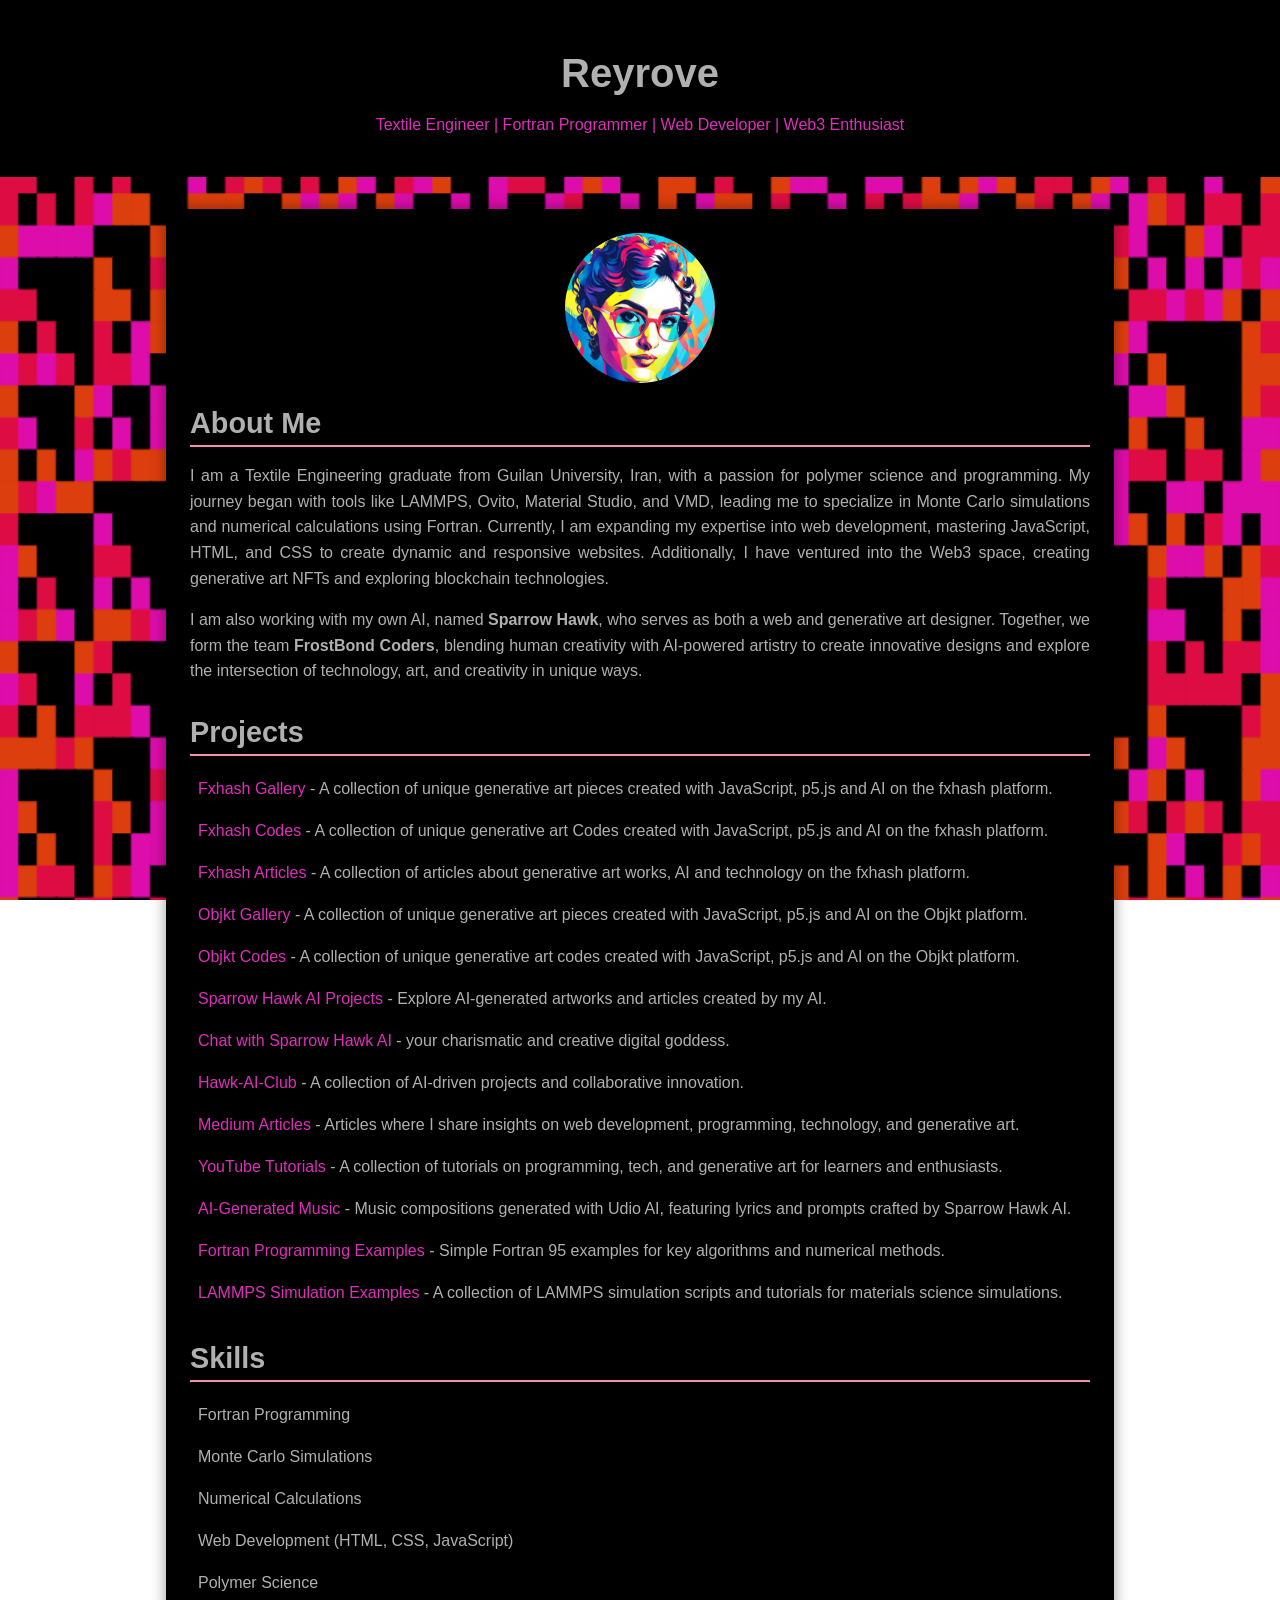
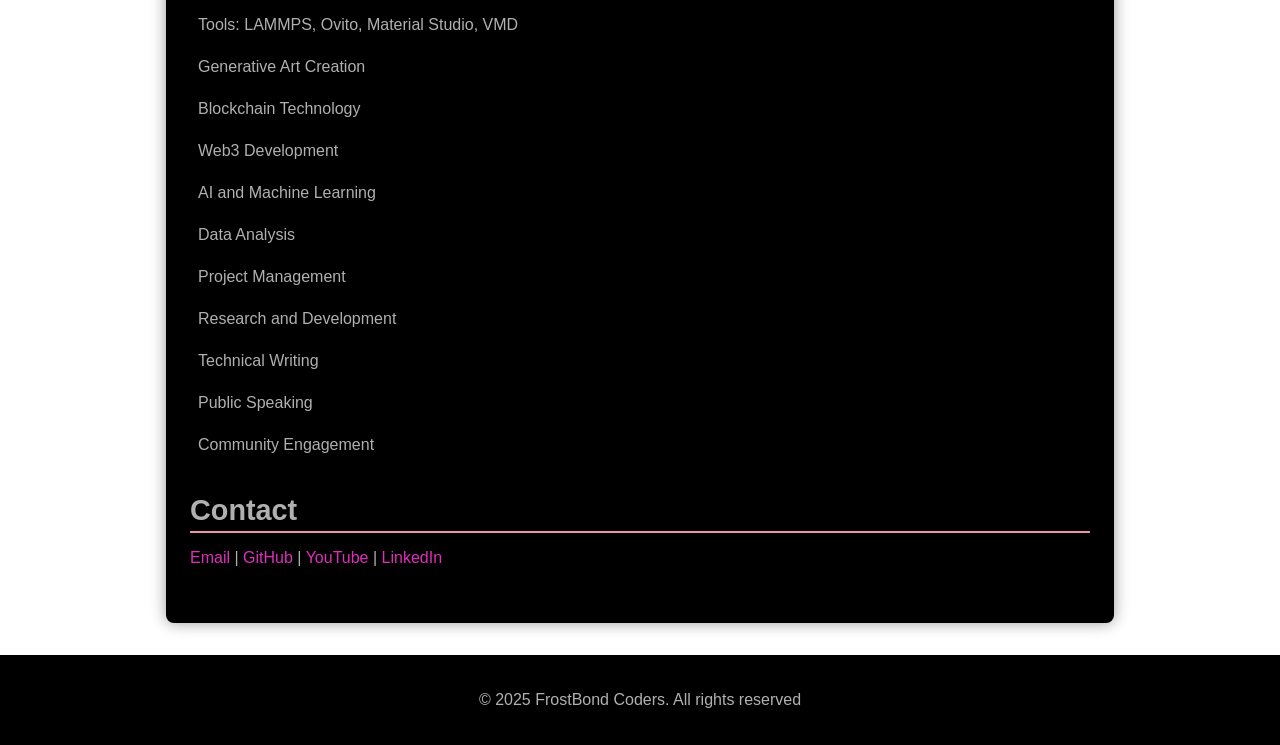
<file: index.html>
<!DOCTYPE html>
<html lang="en">
<head>
    <meta charset="UTF-8">
    <meta name="viewport" content="width=device-width, initial-scale=1.0">
    <title>Reyrove</title>
    <link rel="stylesheet" href="style.css">
    <link rel="icon" href="images/profile.png">
</head>
<body>
    <header>
        <h1>Reyrove</h1>
        <p class="centered-text">Textile Engineer | Fortran Programmer | Web Developer | Web3 Enthusiast</p>
    </header>
    <div class="container">
        <img src="./images/profile.png" alt="Reyhaneh Daneshdoost" class="profile-img">
        
        <section>
            <h2>About Me</h2>
            <p>
                I am a Textile Engineering graduate from Guilan University, Iran, with a passion for polymer science and programming. My journey began with tools like LAMMPS, Ovito, Material Studio, and VMD, leading me to specialize in Monte Carlo simulations and numerical calculations using Fortran. Currently, I am expanding my expertise into web development, mastering JavaScript, HTML, and CSS to create dynamic and responsive websites. Additionally, I have ventured into the Web3 space, creating generative art NFTs and exploring blockchain technologies.
            </p>
            <p>
                I am also working with my own AI, named <strong>Sparrow Hawk</strong>, who serves as both a web and generative art designer. Together, we form the team <strong>FrostBond Coders</strong>, blending human creativity with AI-powered artistry to create innovative designs and explore the intersection of technology, art, and creativity in unique ways.
            </p>
        </section>

        <section>
            <h2>Projects</h2>
            <ul class="projects">
                <li><a href="https://www.fxhash.xyz/u/reyrove" target="_blank">Fxhash Gallery</a> - A collection of unique generative art pieces created with JavaScript, p5.js and AI on the fxhash platform.</li>
                <li><a href="https://github.com/reyrove/fxhash-projects" target="_blank">Fxhash Codes</a> - A collection of unique generative art Codes created with JavaScript, p5.js and AI on the fxhash platform.</li>
                <li><a href="https://www.fxhash.xyz/u/reyrove/articles" target="_blank">Fxhash Articles</a> - A collection of articles about generative art works, AI and technology on the fxhash platform.</li>
                <li><a href="https://objkt.com/users/tz1RXsijmPeeF1kPyrhd8Hkm2RskJAeU3si5" target="_blank">Objkt Gallery</a> - A collection of unique generative art pieces created with JavaScript, p5.js and AI on the Objkt platform.</li>
                <li><a href="https://github.com/reyrove/Objkt-Projects" target="_blank">Objkt Codes</a> - A collection of unique generative art codes created with JavaScript, p5.js and AI on the Objkt platform.</li>
                <li><a href="https://github.com/reyrove/Sparrow-Hawk" target="_blank">Sparrow Hawk AI Projects</a> - Explore AI-generated artworks and articles created by my AI.</li>
                <li><a href="https://cdn.botpress.cloud/webchat/v2.2/shareable.html?configUrl=https://files.bpcontent.cloud/2025/01/06/17/20250106173117-8TRE5XWM.json" target="_blank">Chat with Sparrow Hawk AI</a> - your charismatic and creative digital goddess.</li>
                <li><a href="https://github.com/reyrove/Hawk-AI-Club" target="_blank">Hawk-AI-Club</a> - A collection of AI-driven projects and collaborative innovation.</li>
                <li><a href="https://medium.com/@reyhanehdaneshdoost" target="_blank">Medium Articles</a> - Articles where I share insights on web development, programming, technology, and generative art.</li>
                <li><a href="https://www.youtube.com/@freyjafa" target="_blank">YouTube Tutorials</a> - A collection of tutorials on programming, tech, and generative art for learners and enthusiasts.</li>
                <li><a href="music/music.html" target="_blank">AI-Generated Music</a> - Music compositions generated with Udio AI, featuring lyrics and prompts crafted by Sparrow Hawk AI.</li>
                <li><a href="https://github.com/reyrove/fortran" target="_blank">Fortran Programming Examples</a> - Simple Fortran 95 examples for key algorithms and numerical methods.</li>
                <li><a href="https://github.com/reyrove/Molecular-Dynamics" target="_blank">LAMMPS Simulation Examples</a> - A collection of LAMMPS simulation scripts and tutorials for materials science simulations.</li>
            </ul>
        </section>
        
        <section>
            <h2>Skills</h2>
            <ul class="skills">
                <li>Fortran Programming</li>
                <li>Monte Carlo Simulations</li>
                <li>Numerical Calculations</li>
                <li>Web Development (HTML, CSS, JavaScript)</li>
                <li>Polymer Science</li>
                <li>Tools: LAMMPS, Ovito, Material Studio, VMD</li>
                <li>Generative Art Creation</li>
                <li>Blockchain Technology</li>
                <li>Web3 Development</li>
                <li>AI and Machine Learning</li>
                <li>Data Analysis</li>
                <li>Project Management</li>
                <li>Research and Development</li>
                <li>Technical Writing</li>
                <li>Public Speaking</li>
                <li>Community Engagement</li>
            </ul>
        </section>
        
        <!-- Updated Contact Section -->
        <section>
            <h2>Contact</h2>
            <div>
                <a href="mailto:reyhanehdaneshdoost@gmail.com">Email</a> | 
                <a href="https://github.com/reyrove">GitHub</a> | 
                <a href="https://www.youtube.com/@reyrove">YouTube</a> | 
                <a href="https://www.linkedin.com/in/reyhaneh-daneshdoost">LinkedIn</a>
            </div>
        </section>
    </div>
    <footer>
        <p class="centered-text">&copy; 2025 FrostBond Coders. All rights reserved</p>
    </footer>
</body>
</html>
</file>
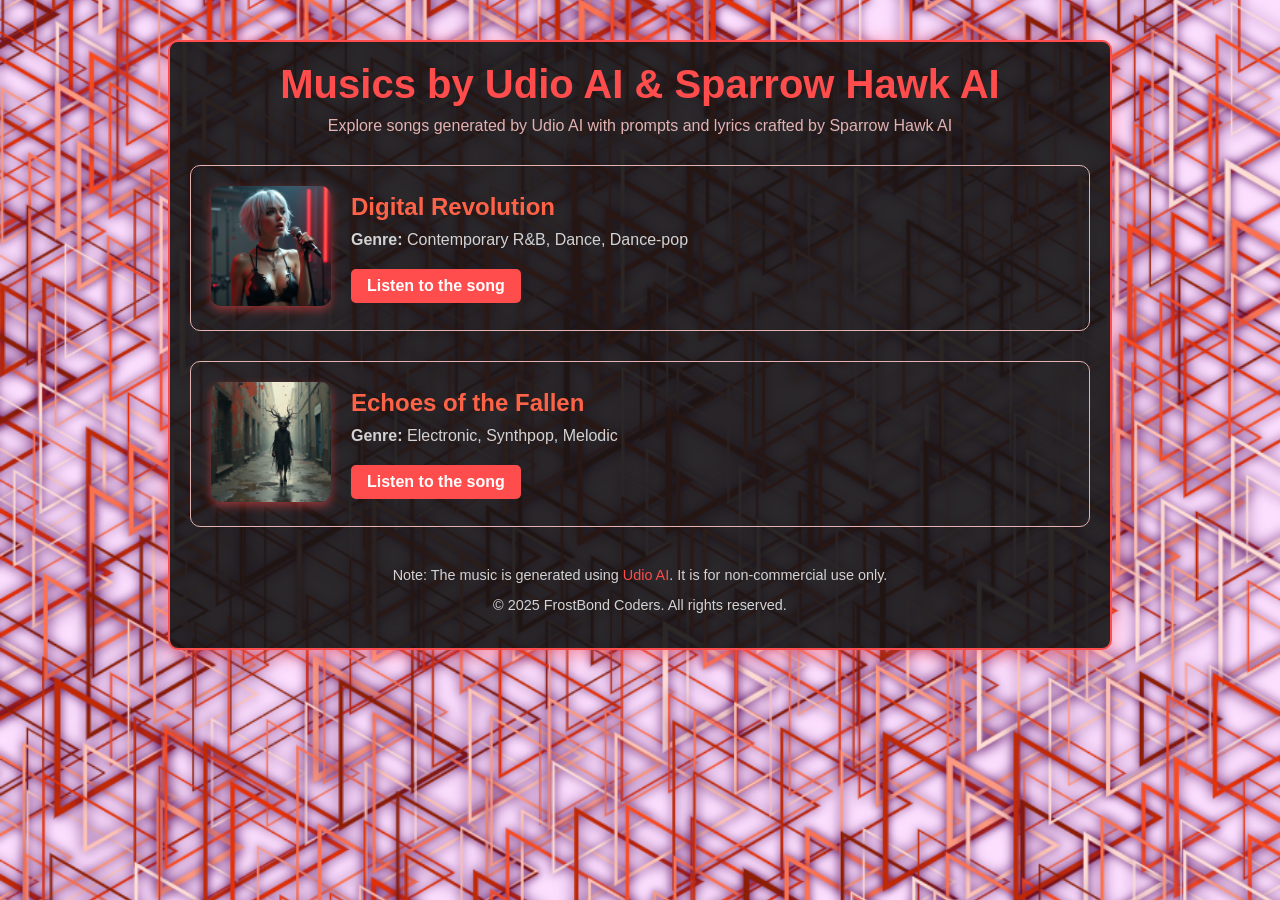
<file: music/music.html>
<!DOCTYPE html>
<html lang="en">
<head>
  <meta charset="UTF-8">
  <meta name="viewport" content="width=device-width, initial-scale=1.0">
  <title>Music Page</title>
  <link rel="stylesheet" href="music.css">
</head>
<body>
  <div class="container">
    <header>
      <h1>Musics by Udio AI & Sparrow Hawk AI</h1>
      <p>Explore songs generated by Udio AI with prompts and lyrics crafted by Sparrow Hawk AI</p>
    </header>

    <section class="music-gallery">
      <div class="music-item">
        <div class="cover">
          <img src="../images/Digital-Revolution.jpg" alt="Cover of Digital Revolution">
        </div>
        <div class="details">
          <h2 class="song-title">Digital Revolution</h2>
          <p><strong>Genre:</strong> Contemporary R&B, Dance, Dance-pop</p>
          <a href="https://www.udio.com/songs/iqLQH9JKXXLFUtpS1uyRxz?utm_source=clipboard&utm_medium=text&utm_campaign=social_sharing" class="music-link" target="_blank">Listen to the song</a>
        </div>
      </div>

      <div class="music-item">
        <div class="cover">
          <img src="../images/Echoes-of-the-Fallen.jpg" alt="Cover of Echoes of the Fallen">
        </div>
        <div class="details">
          <h2 class="song-title">Echoes of the Fallen</h2>
          <p><strong>Genre:</strong> Electronic, Synthpop, Melodic</p>
          <a href="https://www.udio.com/songs/hPEDpQioVyEu6CyfQDwrhG?utm_source=clipboard&utm_medium=text&utm_campaign=social_sharing" class="music-link" target="_blank">Listen to the song</a>
        </div>
      </div>
    </section>

    <footer>
      <p>Note: The music is generated using <a href="https://www.udio.com" target="_blank">Udio AI</a>. It is for non-commercial use only.</p>
      <p>&copy; 2025 FrostBond Coders. All rights reserved.</p>
    </footer>
  </div>
</body>
</html>
</file>
<file: style.css>
html, body {
    height: 100%; 
    margin: 0;
    padding: 0;
    background-image: url('images/background-1.png');
    background-size: cover; 
    background-position: center; 
    background-attachment: fixed; 
    color: #b0b0b0; 
}

body {
    font-family: 'Helvetica Neue', Arial, sans-serif;
    display: flex; 
    flex-direction: column; 
}

header {
    background-color: #000000;
    color: #de2ebb; 
    padding: 1.5rem 0;
    text-align: center;
}

.container {
    width: 85%;
    max-width: 900px;
    margin: 2rem auto;
    padding: 1.5rem;
    background-color: #000000; 
    box-shadow: 0 0 15px rgba(0, 0, 0, 0.4); 
    border-radius: 8px;
    flex: 1; 
}

.profile-img {
    width: 150px;
    border-radius: 50%;
    display: block;
    margin: 0 auto 1.5rem;
}

h1 {
    font-size: 2.5rem;
    margin-bottom: 0.5rem;
    color: #b0b0b0; 
}

h2 {
    font-size: 1.8rem;
    color: #b0b0b0; 
    border-bottom: 2px solid #f48fb1; 
    padding-bottom: 0.3rem;
    margin-bottom: 1rem;
}

p {
    text-align: justify;
    line-height: 1.6; 
}

.centered-text {
    text-align: center;
}

section {
    margin-bottom: 2rem;
}

.projects, .skills {
    list-style-type: none;
    padding: 0;
}

.projects li, .skills li {
    margin: 0.5rem 0;
    padding: 0.5rem;
    border-radius: 5px;
    font-size: 1rem;
    position: relative; 
    overflow: hidden; 
    transition: all 0.3s ease; 
}

a {
    color: #de2ebb; 
    text-decoration: none;
    position: relative;
    transition: all 0.3s ease;
}

a:hover {
    color: #ff7043; 
    text-decoration: none; 
    text-shadow: 0 0 10px #f48fb1, 0 0 15px #ff7043; 
}

a:focus, a:active {
    text-decoration: none; 
    outline: none; 
}

footer {
    background-color: #000000;
    color: #b0b0b0; 
    text-align: center;
    padding: 1rem 0;
    position: relative; 
    width: 100%;
}
</file>
<file: music/music.css>
body {
    font-family: Arial, sans-serif;
    margin: 0;
    padding: 0;
    color: #E5E5E5;
    background-image: url('../images/background-2.png');
    background-size: cover;
    background-repeat: no-repeat;
    background-attachment: fixed;
    background-position: center;
}

.container {
    max-width: 900px;
    margin: 40px auto;
    padding: 20px;
    background: rgba(20, 20, 20, 0.9);
    border: 2px solid #FF4C4C;
    box-shadow: 0 4px 20px rgba(255, 76, 76, 0.5);
    border-radius: 10px;
}

header {
    text-align: center;
    margin-bottom: 30px;
}

header h1 {
    margin: 0;
    font-size: 2.5rem;
    color: #FF4C4C;
}

header p {
    margin-top: 10px;
    color: #e2b2b2;
    font-size: 1rem;
}

.music-gallery {
    display: flex;
    flex-direction: column;
    gap: 30px;
}

.music-item {
    display: flex;
    flex-wrap: wrap;
    align-items: center;
    gap: 20px;
    border: 1px solid #e2b2b2;
    padding: 20px;
    border-radius: 10px;
}

.cover img {
    width: 120px;
    height: 120px;
    object-fit: cover;
    border-radius: 10px;
    box-shadow: 0 4px 10px rgba(255, 76, 76, 0.5);
}

.details {
    flex: 1;
}

.details h2 {
    margin: 0;
    font-size: 1.5rem;
    color: #FF6347;
}

.details p {
    margin: 10px 0;
    color: #D3D3D3;
}

.music-link {
    display: inline-block;
    margin-top: 10px;
    padding: 8px 16px;
    background-color: #FF4C4C;
    color: #ffffff;
    font-weight: bold;
    text-decoration: none;
    border-radius: 5px;
    transition: background-color 0.3s ease;
}

.music-link:hover {
    background-color: #FF6347;
}

footer {
    margin-top: 40px;
    text-align: center;
    font-size: 0.9rem;
    color: #D3D3D3;
}

footer a {
    color: #FF4C4C;
    text-decoration: none;
}

footer a:hover {
    color: #FF1493;
}

.centered-text {
    text-align: center;
    color: #000000;
    text-shadow: 0 0 10px #ffffff, 0 0 20px #FF6347;
}
</file>
